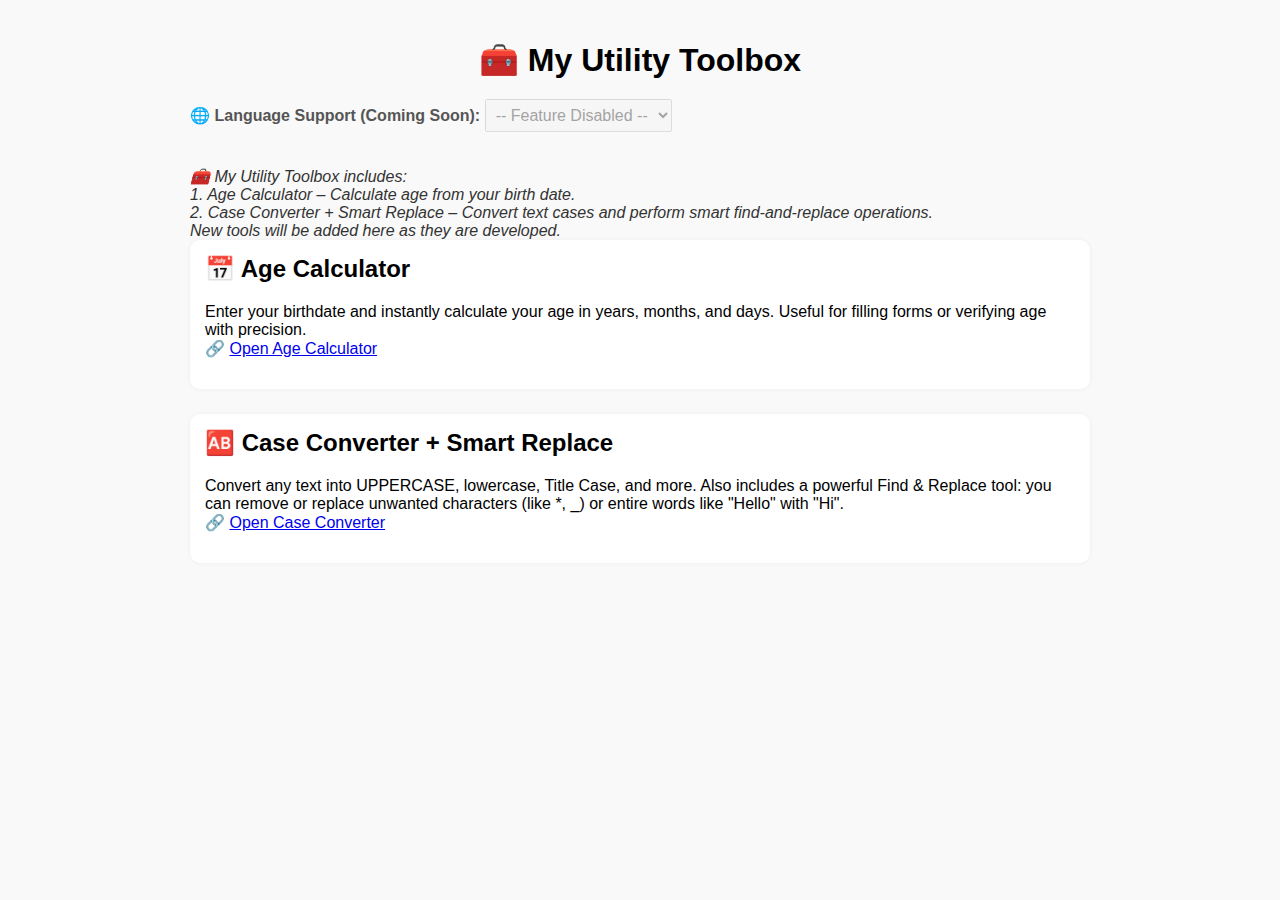
<file: index.html>
<!DOCTYPE html>
<html lang="en">
<head>
  <meta charset="UTF-8">
  <title>My Tools Index</title>
  <style>
    body {
      font-family: Arial, sans-serif;
      padding: 20px;
      max-width: 900px;
      margin: auto;
      background: #f9f9f9;
    }

    h1 {
      text-align: center;
      margin-bottom: 20px;
    }

    select {
      font-size: 16px;
      margin-bottom: 20px;
      padding: 6px;
    }

    .tool-section {
      margin-bottom: 25px;
      background: #fff;
      border-radius: 10px;
      padding: 15px;
      box-shadow: 0 0 5px rgba(0,0,0,0.05);
    }

    .tool-section h2 {
      margin-top: 0;
    }

    .translated-text {
      font-style: italic;
      color: #333;
      margin-top: 10px;
    }
  </style>
</head>
<body>

  <h1>🧰 My Utility Toolbox</h1>

 <div style="margin-bottom: 15px; color: #555;">
  🌐 <strong>Language Support (Coming Soon):</strong>
  <select disabled>
    <option>-- Feature Disabled --</option>
  </select>
</div>

  <div id="translated" class="translated-text">
  🧰 My Utility Toolbox includes:<br>
  1. Age Calculator – Calculate age from your birth date.<br>
  2. Case Converter + Smart Replace – Convert text cases and perform smart find-and-replace operations.<br>
  New tools will be added here as they are developed.
</div>


  <div class="tool-section">
    <h2>📅 Age Calculator</h2>
    <p>
      Enter your birthdate and instantly calculate your age in years, months, and days.
      Useful for filling forms or verifying age with precision.
      <br>
      🔗 <a href="age-calculator/index.html">Open Age Calculator</a>
    </p>
  </div>

  <div class="tool-section">
    <h2>🆎 Case Converter + Smart Replace</h2>
    <p>
      Convert any text into UPPERCASE, lowercase, Title Case, and more. Also includes a powerful Find & Replace tool:
      you can remove or replace unwanted characters (like *, _) or entire words like "Hello" with "Hi".
      <br>
      🔗 <a href="case-convertor/index.html">Open Case Converter</a>
    </p>
  </div>

  <!-- You can add more tools here as new ones are built -->

  <script>
    function translatePage(lang) {
      const description = `
        🧰 My Utility Toolbox includes:
        1. Age Calculator - Calculate age from your birth date.
        2. Case Converter + Smart Replace - Convert text cases and perform smart find-and-replace operations.
        New tools will be added here as they are developed.
      `;
      const encoded = encodeURIComponent(description.trim());

      fetch(`https://translate.googleapis.com/translate_a/single?client=gtx&sl=en&tl=${lang}&dt=t&q=${encoded}`)
        .then(res => res.json())
        .then(data => {
          const translated = data[0].map(item => item[0]).join(" ");
          document.getElementById("translated").innerText = translated;
        })
        .catch(() => {
          document.getElementById("translated").innerText = "Translation failed. Please try again.";
        });
    }
  </script>

</body>
</html>
</file>
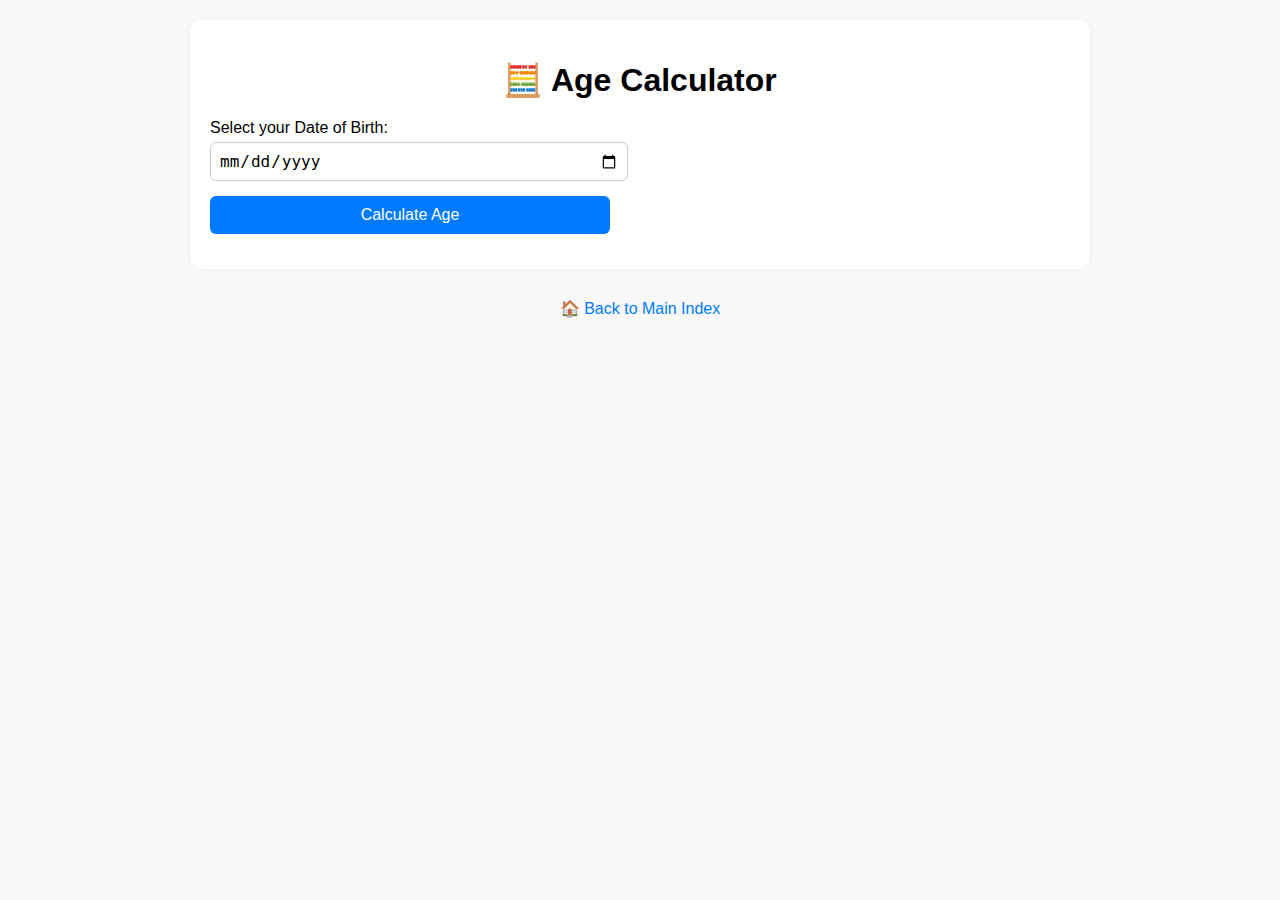
<file: age-calculator/index.html>
<!DOCTYPE html>
<html lang="en">
<head>
  <meta charset="UTF-8" />
  <meta name="viewport" content="width=device-width, initial-scale=1.0" />
  <title>Age Calculator</title>
  <!-- ✅ Google Search Console Verification Meta Tag -->
  <meta name="google-site-verification" content="YOUR_VERIFICATION_CODE_HERE" />

  <!-- ✅ SEO Meta Tags -->
  <meta name="description" content="My Utility Toolbox offers tools like Age Calculator, Case Converter, and more.">
  <meta name="keywords" content="utility tools, age calculator, case converter, text tools, online converter">
  <meta name="author" content="TryCatchSol">
  <meta name="robots" content="index, follow">

  <!-- ✅ Canonical Link -->
  <link rel="canonical" href="https://trycatchsol.github.io/" />
  <link rel="icon" href="https://trycatchsol.github.io/favicon.ico" type="image/x-icon">
  <style>
    body {
      font-family: Arial, sans-serif;
      padding: 20px;
      max-width: 900px;
      margin: auto;
      background: #f9f9f9;
    }

    h1 {
      text-align: center;
      margin-bottom: 20px;
    }

    .container {
      background: #fff;
      padding: 20px;
      border-radius: 12px;
      box-shadow: 0 0 5px rgba(0,0,0,0.05);
    }

    label {
      display: block;
      font-size: 16px;
      margin-top: 10px;
      margin-bottom: 5px;
    }

    input[type="date"] {
      width: 100%;
      max-width: 400px;
      padding: 8px;
      font-size: 16px;
      border: 1px solid #ccc;
      border-radius: 6px;
      margin-bottom: 15px;
    }

    button {
      display: block;
      width: 100%;
      max-width: 400px;
      padding: 10px;
      font-size: 16px;
      background-color: #007bff;
      color: white;
      border: none;
      border-radius: 6px;
      cursor: pointer;
      margin-bottom: 10px;
    }

    button:hover {
      background-color: #0056b3;
    }

    .result {
      font-style: italic;
      color: #333;
      margin-top: 15px;
    }

    .footer-link {
      display: block;
      text-align: center;
      margin-top: 30px;
      font-size: 16px;
    }

    .footer-link a {
      text-decoration: none;
      color: #007bff;
    }

    .footer-link a:hover {
      text-decoration: underline;
    }
  </style>
</head>
<body>
  <div class="container">
    <h1>🧮 Age Calculator</h1>

    <label for="dob">Select your Date of Birth:</label>
    <input type="date" id="dob" name="dob" min="1000-01-01" required>

    <button onclick="calculateAge()">Calculate Age</button>

    <div id="result" class="result"></div>
  </div>

  <div class="footer-link">
    <a href="https://trycatchsol.github.io/">🏠 Back to Main Index</a>
  </div>

  <script src="script.js"></script>
</body>
</html>
</file>
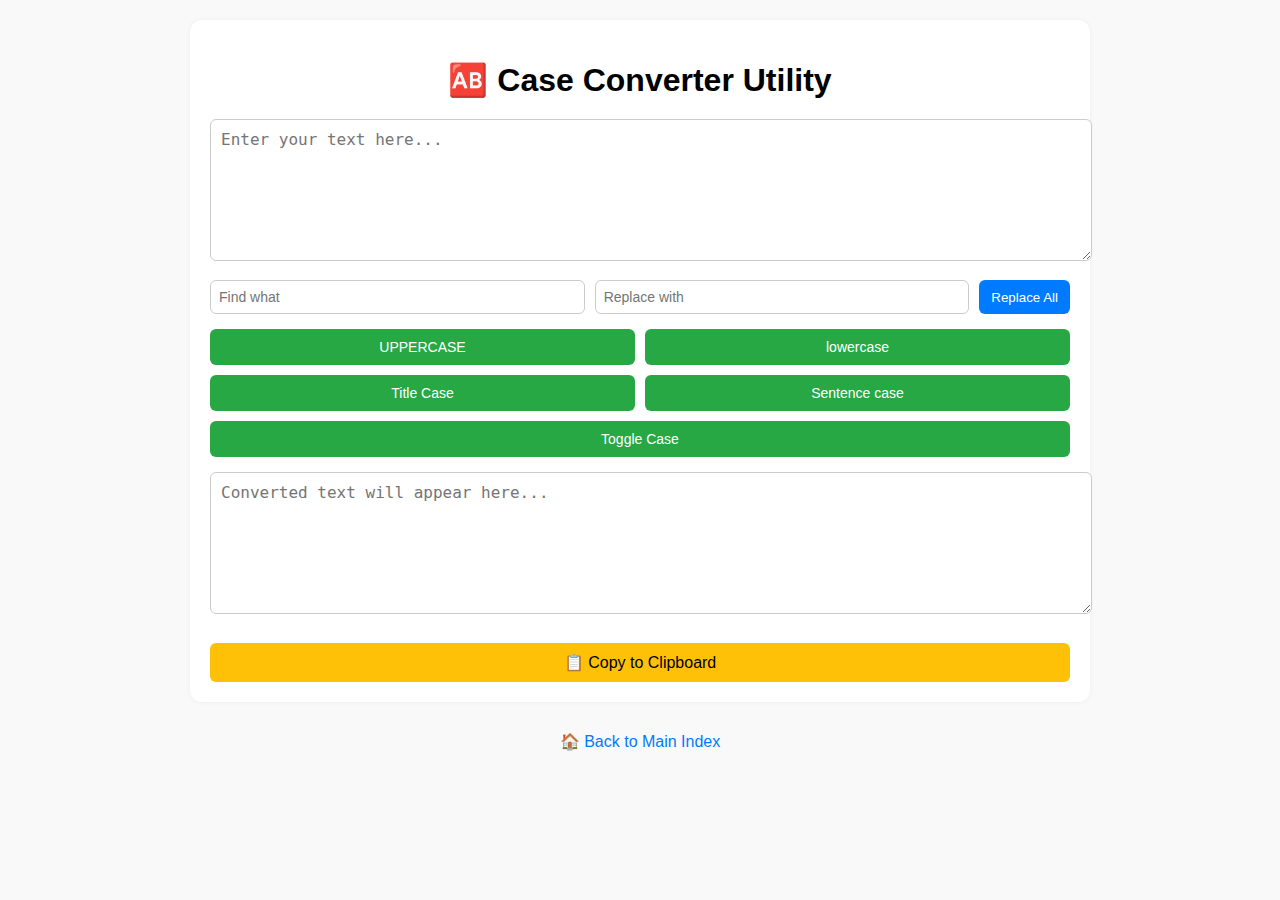
<file: case-convertor/index.html>
<!DOCTYPE html>
<html lang="en">
<head>
  <meta charset="UTF-8" />
  <meta name="viewport" content="width=device-width, initial-scale=1.0"/>
  <title>Case Converter Utility</title>
  <!-- ✅ Google Search Console Verification Meta Tag -->
  <meta name="google-site-verification" content="ok7PFBXt215aw4yBNrLvhV6Q1j3t8EN_CwqqqWsEBJk" />
  <!-- ✅ SEO Meta Tags -->
  <meta name="description" content="My Utility Toolbox offers tools like Age Calculator, Case Converter, and more.">
  <meta name="keywords" content="utility tools, age calculator, case converter, text tools, online converter">
  <meta name="author" content="TryCatchSol">
  <meta name="robots" content="index, follow">

  <!-- ✅ Canonical Link -->
  <link rel="canonical" href="https://trycatchsol.github.io/" />
  <link rel="icon" href="https://trycatchsol.github.io/favicon.ico" type="image/x-icon">
  <style>
    body {
      font-family: Arial, sans-serif;
      padding: 20px;
      max-width: 900px;
      margin: auto;
      background: #f9f9f9;
    }

    h1 {
      text-align: center;
      margin-bottom: 20px;
    }

    .container {
      background: #fff;
      padding: 20px;
      border-radius: 12px;
      box-shadow: 0 0 5px rgba(0,0,0,0.05);
    }

    textarea {
      width: 100%;
      min-height: 120px;
      margin-bottom: 15px;
      font-size: 16px;
      padding: 10px;
      border-radius: 6px;
      border: 1px solid #ccc;
      resize: vertical;
    }

    .find-replace {
      display: flex;
      flex-wrap: wrap;
      gap: 10px;
      margin-bottom: 15px;
    }

    .find-replace input {
      flex: 1;
      padding: 8px;
      font-size: 14px;
      border-radius: 6px;
      border: 1px solid #ccc;
    }

    .find-replace button {
      padding: 8px 12px;
      background-color: #007bff;
      color: white;
      border: none;
      border-radius: 6px;
      cursor: pointer;
    }

    .find-replace button:hover {
      background-color: #0056b3;
    }

    .buttons {
      display: flex;
      flex-wrap: wrap;
      gap: 10px;
      margin-bottom: 15px;
    }

    .buttons button {
      flex: 1 1 calc(50% - 10px);
      padding: 10px;
      background-color: #28a745;
      color: white;
      border: none;
      border-radius: 6px;
      font-size: 14px;
      cursor: pointer;
    }

    .buttons button:hover {
      background-color: #218838;
    }

    .copyBtn {
      display: block;
      width: 100%;
      padding: 10px;
      margin-top: 10px;
      background-color: #ffc107;
      color: #000;
      border: none;
      border-radius: 6px;
      cursor: pointer;
      font-size: 16px;
    }

    .copyBtn:hover {
      background-color: #e0a800;
    }

    .footer-link {
      display: block;
      text-align: center;
      margin-top: 30px;
      font-size: 16px;
    }

    .footer-link a {
      text-decoration: none;
      color: #007bff;
    }

    .footer-link a:hover {
      text-decoration: underline;
    }
  </style>
</head>
<body>
  <div class="container">
    <h1>🆎 Case Converter Utility</h1>

    <textarea id="inputText" placeholder="Enter your text here..."></textarea>

    <div class="find-replace">
      <input type="text" id="findText" placeholder="Find what" />
      <input type="text" id="replaceText" placeholder="Replace with" />
      <button onclick="replaceAll()">Replace All</button>
    </div>

    <div class="buttons">
      <button onclick="convertCase('upper')">UPPERCASE</button>
      <button onclick="convertCase('lower')">lowercase</button>
      <button onclick="convertCase('title')">Title Case</button>
      <button onclick="convertCase('sentence')">Sentence case</button>
      <button onclick="convertCase('toggle')">Toggle Case</button>
    </div>

    <textarea id="outputText" readonly placeholder="Converted text will appear here..."></textarea>

    <button onclick="copyToClipboard()" class="copyBtn">📋 Copy to Clipboard</button>
  </div>

  <div class="footer-link">
    <a href="https://trycatchsol.github.io/">🏠 Back to Main Index</a>
  </div>

  <script src="script.js"></script>
</body>
</html>
</file>
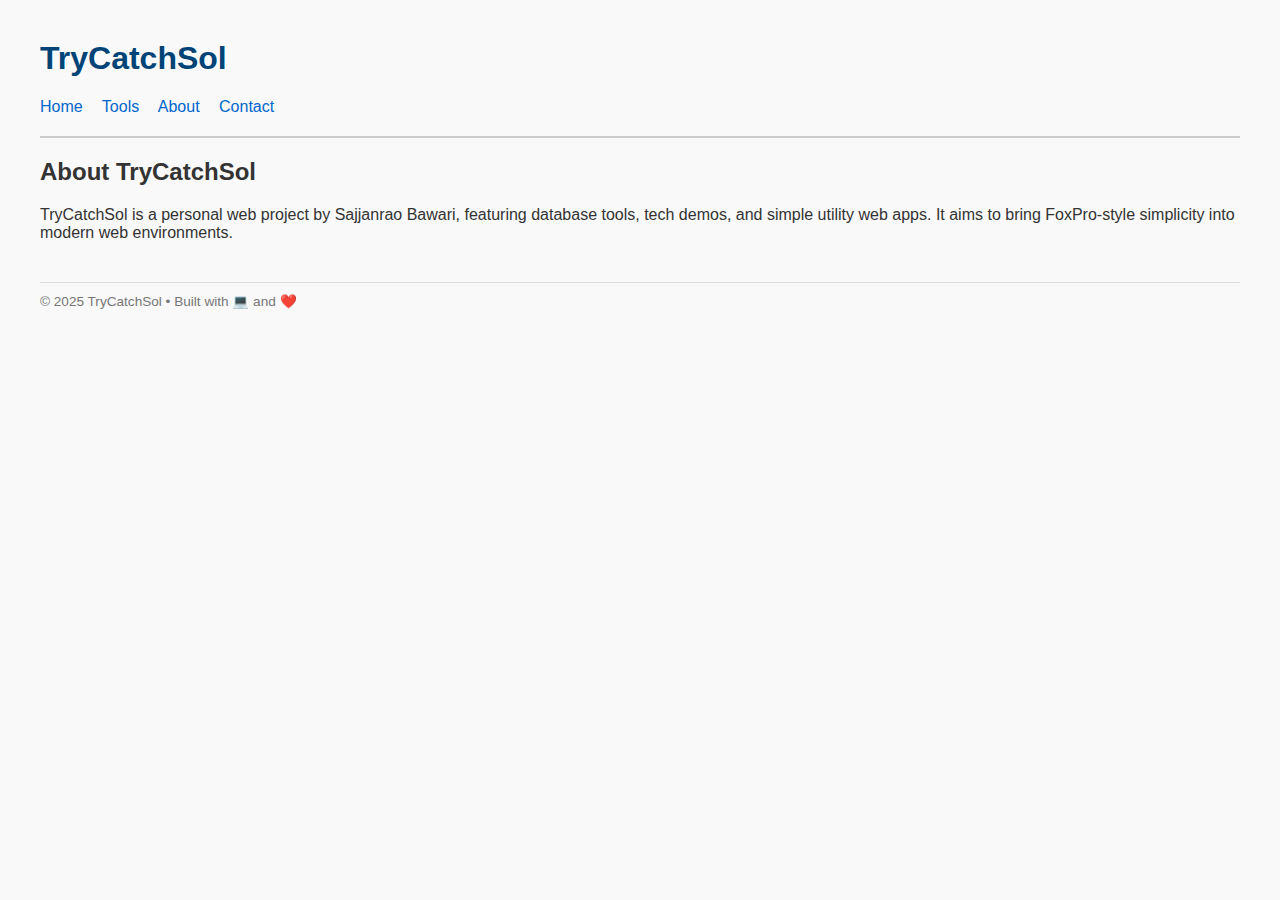
<file: about.html>
<!DOCTYPE html>
<html lang="en">
<head>
  <meta charset="UTF-8" />
  <meta name="viewport" content="width=device-width, initial-scale=1" />
  <meta name="description" content="About TryCatchSol – Learn more about this site.">
  <title>About – TryCatchSol</title>
  <link rel="stylesheet" href="style.css" />
<!-- ✅ SEO Meta Tags -->
  <meta name="description" content="Learn more about TryCatchSol — creator of online tools like Age Calculator and Case Converter.">
  <meta name="keywords" content="about TryCatchSol, tool creator, developer info, age calculator, text tools">
  <meta name="author" content="TryCatchSol">
  <meta name="robots" content="index, follow">

  <!-- ✅ Canonical URL for About page -->
  <link rel="canonical" href="https://trycatchsol.github.io/github.io/about.html" />
  <link rel="icon" href="https://trycatchsol.github.io/github.io/favicon.ico" type="image/x-icon">
</head>
<body>

  <header>
    <h1>TryCatchSol</h1>
    <nav>
      <a href="index.html">Home</a>
      <a href="tools.html">Tools</a>
      <a href="about.html">About</a>
      <a href="contact.html">Contact</a>
    </nav>
  </header>

  <main>
    <h2>About TryCatchSol</h2>
    <p>TryCatchSol is a personal web project by Sajjanrao Bawari, featuring database tools, tech demos, and simple utility web apps. It aims to bring FoxPro-style simplicity into modern web environments.</p>
  </main>

  <footer>
    © 2025 TryCatchSol • Built with 💻 and ❤️
  </footer>

</body>
</html>
</file>
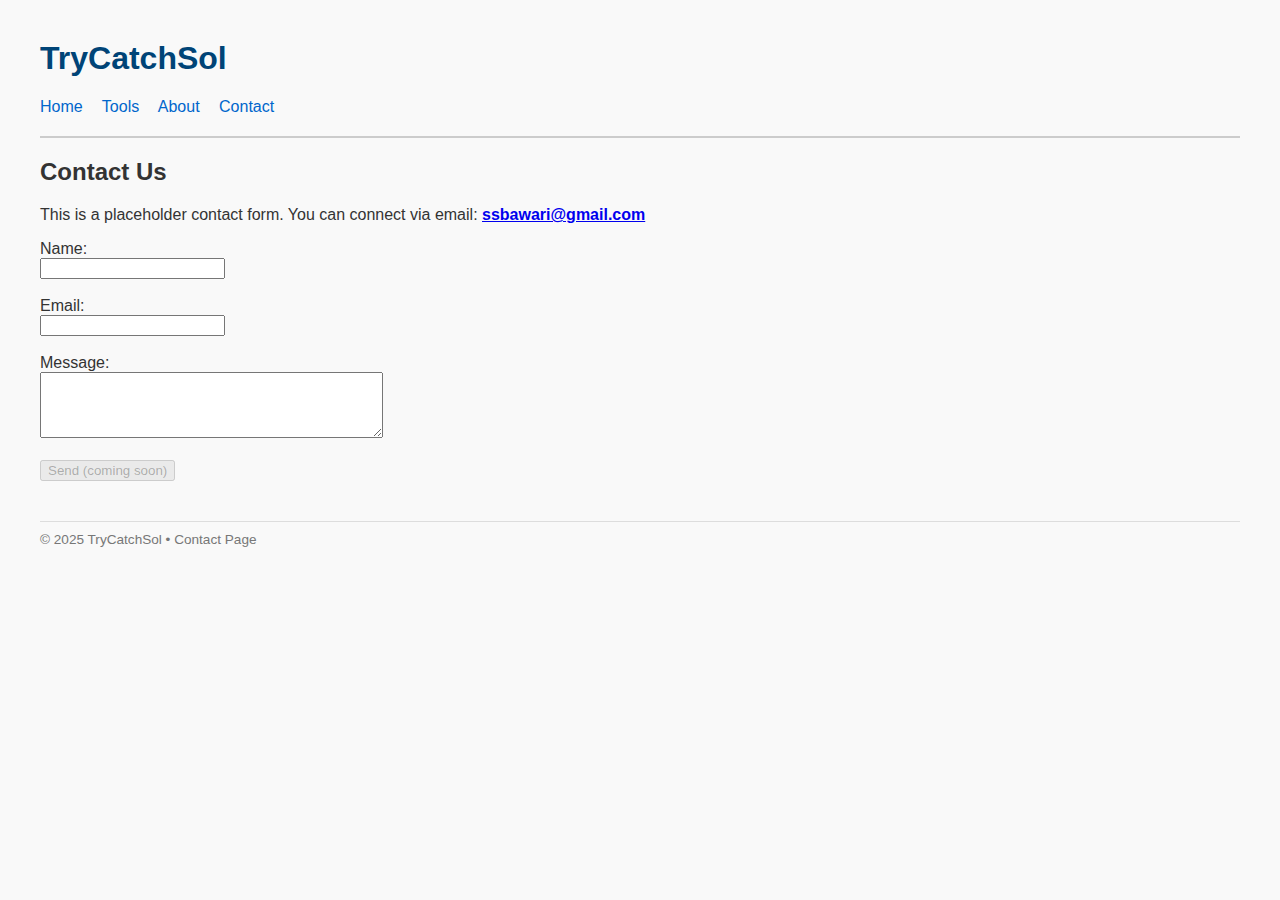
<file: contact.html>
<!DOCTYPE html>
<html lang="en">
<head>
  <meta charset="UTF-8" />
  <meta name="viewport" content="width=device-width, initial-scale=1" />
  <meta name="description" content="Contact TryCatchSol – Get in touch.">
  <title>Contact – Try Catch Solutions </title>
  <link rel="stylesheet" href="style.css" />
<meta name="description" content="Get in touch with TryCatchSol — share your feedback or request new features.">
  <meta name="author" content="TryCatchSol">
  <meta name="robots" content="index, follow">

  <link rel="canonical" href="https://trycatchsol.github.io/github.io/contact.html" />
  <link rel="icon" href="https://trycatchsol.github.io/github.io/favicon.ico" type="image/x-icon">
</head>
<body>

  <header>
    <h1>TryCatchSol</h1>
    <nav>
      <a href="index.html">Home</a>
      <a href="tools.html">Tools</a>
      <a href="about.html">About</a>
      <a href="contact.html">Contact</a>
    </nav>
  </header>

  <main>
    <h2>Contact Us</h2>
    <p>This is a placeholder contact form. You can connect via email: <strong><a href="mailto:ssbwawari@gmail.com">ssbawari@gmail.com</a></strong></p>
    <form>
      <label>Name:</label><br />
      <input type="text" name="name" /><br /><br />
      
      <label>Email:</label><br />
      <input type="email" name="email" /><br /><br />
      
      <label>Message:</label><br />
      <textarea rows="4" cols="40" name="message"></textarea><br /><br />
      
      <button type="submit" disabled>Send (coming soon)</button>
    </form>
  </main>

  <footer>
    © 2025 TryCatchSol • Contact Page
  </footer>

</body>
</html>
</file>
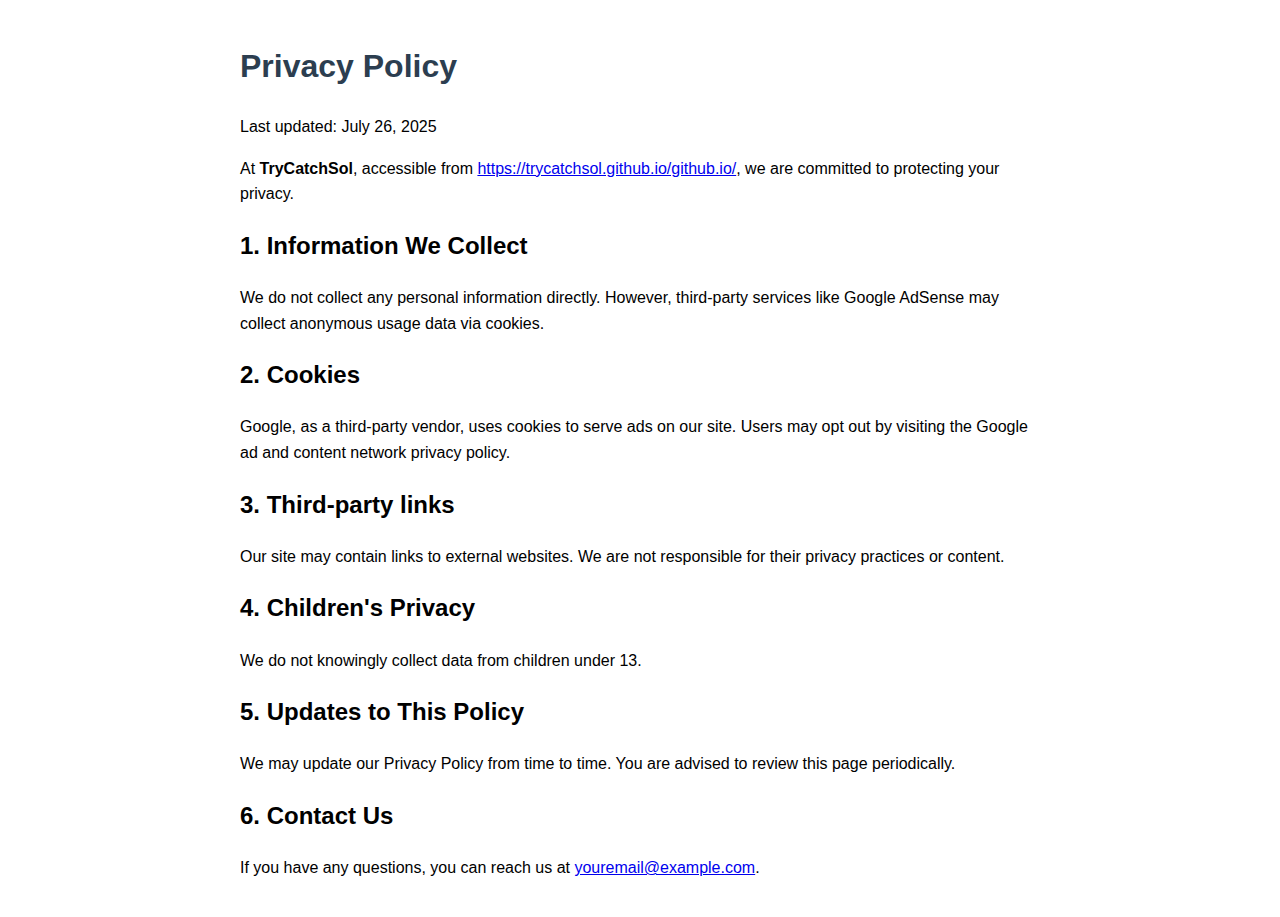
<file: privacy.html>
<!DOCTYPE html>
<html lang="en">
<head>
  <meta charset="UTF-8">
  <title>Privacy Policy</title>
  <style>
    body { font-family: Arial, sans-serif; max-width: 800px; margin: auto; padding: 20px; line-height: 1.6; }
    h1 { color: #2c3e50; }
  </style>
</head>
<body>
  <h1>Privacy Policy</h1>
  <p>Last updated: July 26, 2025</p>

  <p>At <strong>TryCatchSol</strong>, accessible from <a href="https://trycatchsol.github.io/github.io/">https://trycatchsol.github.io/github.io/</a>, we are committed to protecting your privacy.</p>

  <h2>1. Information We Collect</h2>
  <p>We do not collect any personal information directly. However, third-party services like Google AdSense may collect anonymous usage data via cookies.</p>

  <h2>2. Cookies</h2>
  <p>Google, as a third-party vendor, uses cookies to serve ads on our site. Users may opt out by visiting the Google ad and content network privacy policy.</p>

  <h2>3. Third-party links</h2>
  <p>Our site may contain links to external websites. We are not responsible for their privacy practices or content.</p>

  <h2>4. Children's Privacy</h2>
  <p>We do not knowingly collect data from children under 13.</p>

  <h2>5. Updates to This Policy</h2>
  <p>We may update our Privacy Policy from time to time. You are advised to review this page periodically.</p>

  <h2>6. Contact Us</h2>
  <p>If you have any questions, you can reach us at <a href="mailto:youremail@example.com">youremail@example.com</a>.</p>
</body>
</html>
</file>
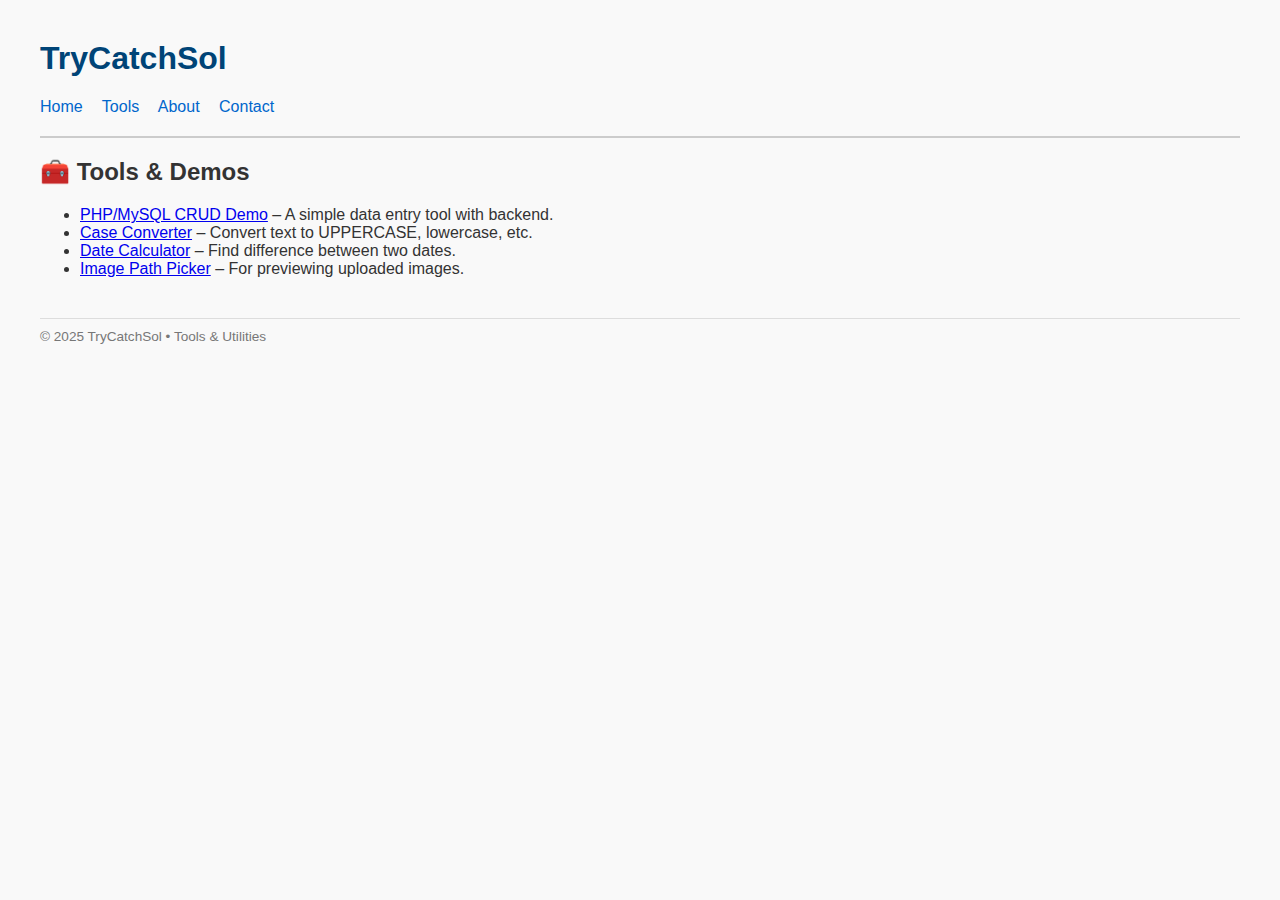
<file: tools.html>
<!DOCTYPE html>
<html lang="en">
<head>
  <meta charset="UTF-8" />
  <meta name="viewport" content="width=device-width, initial-scale=1" />
  <meta name="description" content="TryCatchSol Tools – Free utilities and demos.">
  <title>Tools – TryCatchSol</title>
  <link rel="stylesheet" href="style.css" />
</head>
<body>

  <header>
    <h1>TryCatchSol</h1>
    <nav>
      <a href="index.html">Home</a>
      <a href="tools.html">Tools</a>
      <a href="about.html">About</a>
      <a href="contact.html">Contact</a>
    </nav>
  </header>

  <main>
    <h2>🧰 Tools & Demos</h2>
    <ul>
      <li><a href="#">PHP/MySQL CRUD Demo</a> – A simple data entry tool with backend.</li>
      <li><a href="#">Case Converter</a> – Convert text to UPPERCASE, lowercase, etc.</li>
      <li><a href="#">Date Calculator</a> – Find difference between two dates.</li>
      <li><a href="#">Image Path Picker</a> – For previewing uploaded images.</li>
    </ul>
  </main>

  <footer>
    © 2025 TryCatchSol • Tools & Utilities
  </footer>

</body>
</html>
</file>
<file: style.css>
body {
  font-family: Arial, sans-serif;
  margin: 40px;
  background-color: #f9f9f9;
  color: #333;
}

header {
  border-bottom: 2px solid #ccc;
  margin-bottom: 20px;
}

h1 {
  color: #004477;
}

nav {
  margin-top: 10px;
  margin-bottom: 20px;
}

nav a {
  margin-right: 15px;
  text-decoration: none;
  color: #0066cc;
}

nav a:hover {
  text-decoration: underline;
}

footer {
  margin-top: 40px;
  font-size: 0.85em;
  color: #777;
  border-top: 1px solid #ddd;
  padding-top: 10px;
}
</file>
